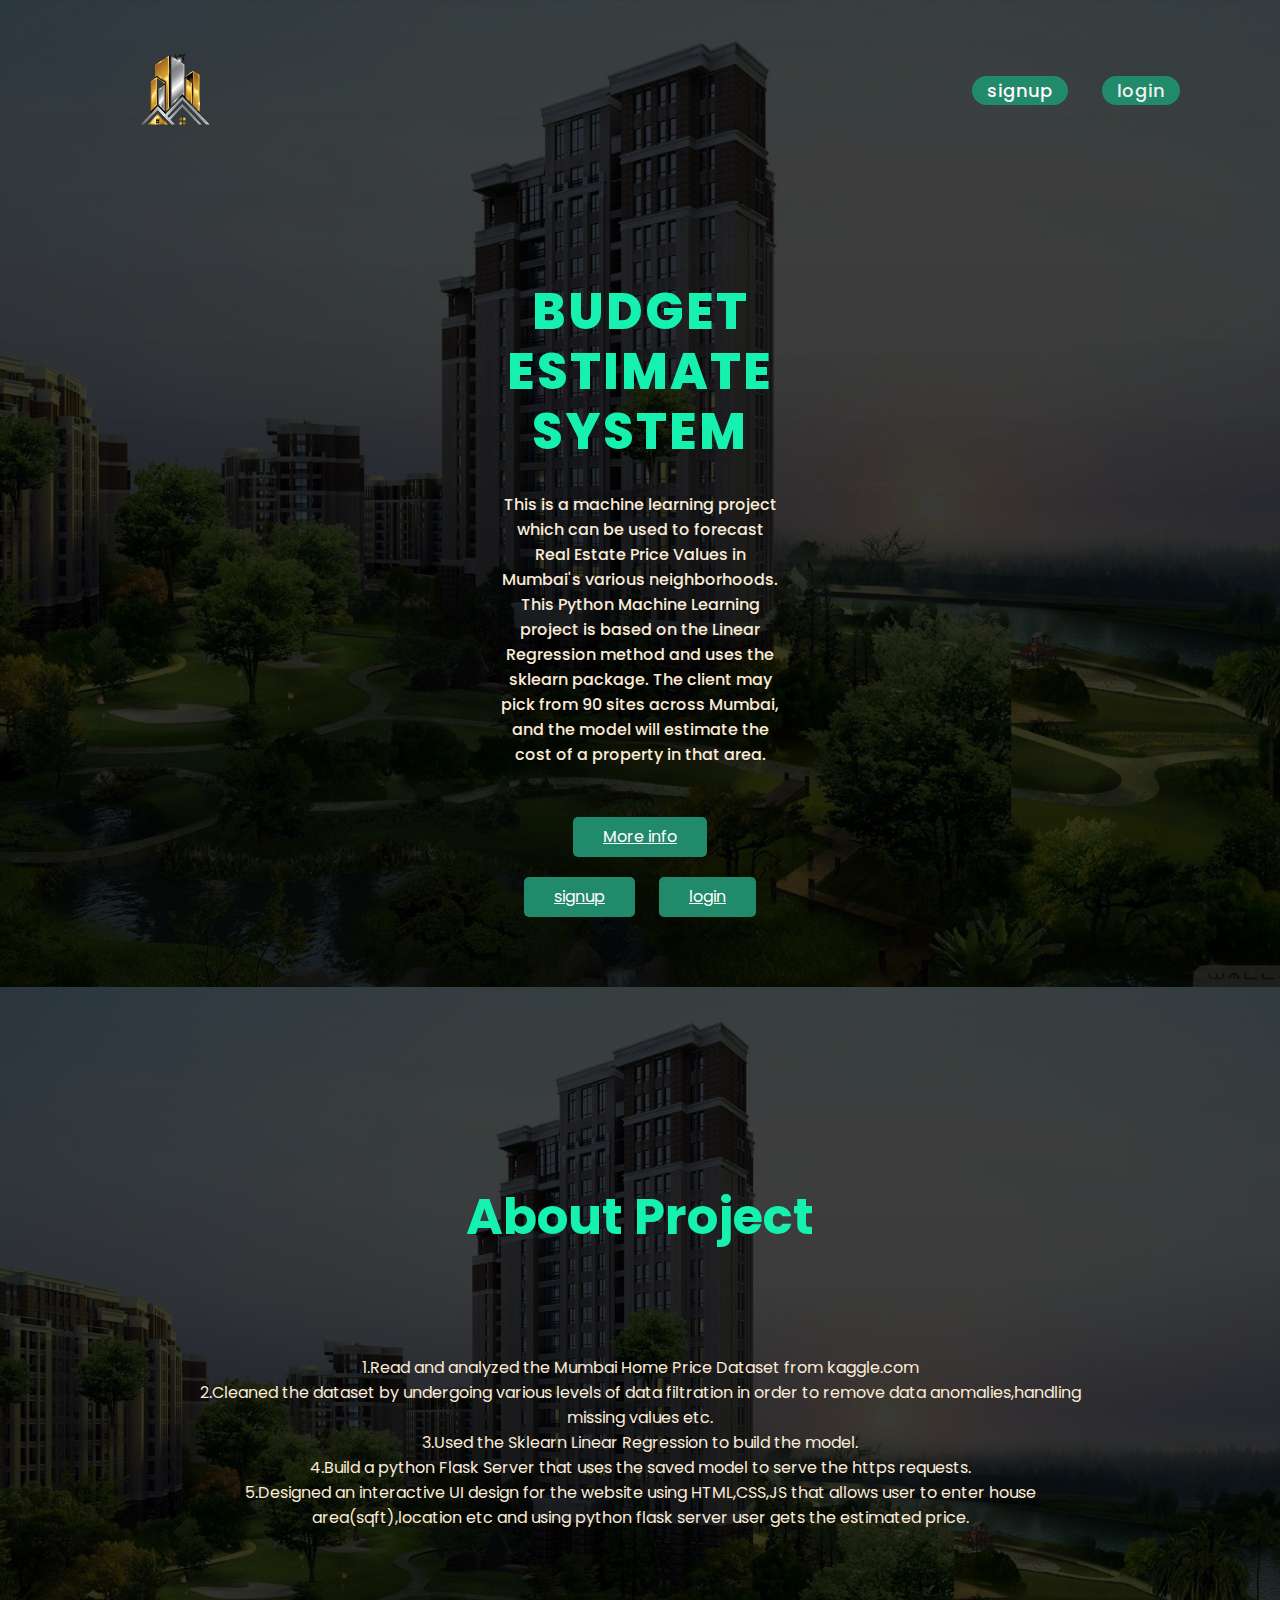
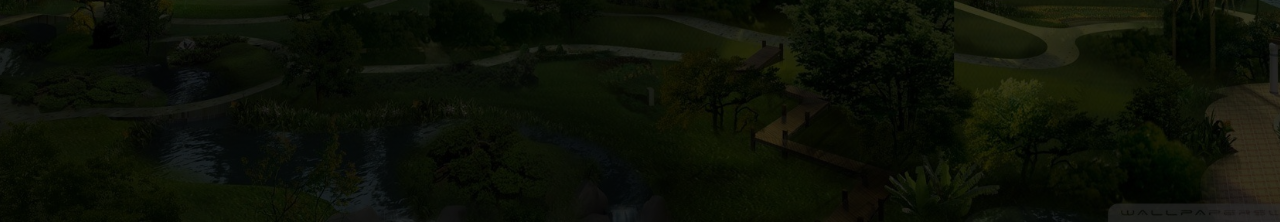
<file: templates/index.html>
<!DOCTYPE html>
<html lang="en" dir="ltr">
  <head>
    <meta charset="utf-8">
    <meta name="viewport" content="width=device-width, initial-scale=1.0">
    <title>home</title>
    <link rel="stylesheet" href="../static/style1.css">
    <link rel="stylesheet" href="https://cdnjs.cloudflare.com/ajax/libs/font-awesome/5.14.0/css/all.min.css">
    <style>
      .button{
        outline: none;
        border: none;
        padding: 5px 30px;
        border-radius: 5px;
        color: white;
        background:#208a6a;
        display:inline-block;
        line-height:30px;
        margin:10px;
      }
      .na a:hover {
        background:#72addd;
      }
    </style>
  </head>
  <body>

    <section>
      <input type="checkbox" id="check">
      <header>
        <img src="../static/images/logo1.png" height="120px" width="150px" alt="IPL">
        <div class="navigation">
          <a href="/register">signup</a>
          <a href="/login">login</a>
        </div>
        <label for="check">
        <i class="fas fa-bars menu-btn"></i>
        <i class="fas fa-times close-btn"></i>
        </label>
      </header>
      <div class="content" style="margin-top: 8%;">
        <div class="info">
          <h2 style="color:#16f1b0">BUDGET ESTIMATE SYSTEM<br><span></span></h2>
          <p style="color:antiquewhite">This is a machine learning project which can be used to forecast Real Estate
            Price Values in Mumbai's various neighborhoods. This Python Machine Learning project is based on 
            the Linear Regression method and uses the sklearn package. The client may pick from 90 sites 
            across Mumbai, and the model will estimate the cost of a property in that area.</p>
        </div>
        <div class="na">
          <a href='#about' class="button">More info</a>
          <a href="/register" class="button">signup</a>
          <a href="/login" class="button">login</a>
        </div>
      </div>
    </section>

    <section id="about">
      <h2 style="color:#16f1b0;">About Project</h2><br><br>
      <p class="about-content" style="text-align: center; color:antiquewhite;">
        1.Read and analyzed the Mumbai Home Price Dataset from kaggle.com<br>
        2.Cleaned the dataset by undergoing various levels of data filtration in order to remove data 
        anomalies,handling missing values etc.<br>
        3.Used the Sklearn Linear Regression to build the model.<br>
        4.Build a python Flask Server that uses the saved model to serve the https requests.<br>
        5.Designed an interactive UI design for the website using HTML,CSS,JS that allows user to enter 
        house area(sqft),location etc and using python flask server user gets the estimated price.
      </p>
      <br><br><br><br>
    </section>
    

  </body>
</html>
</file>
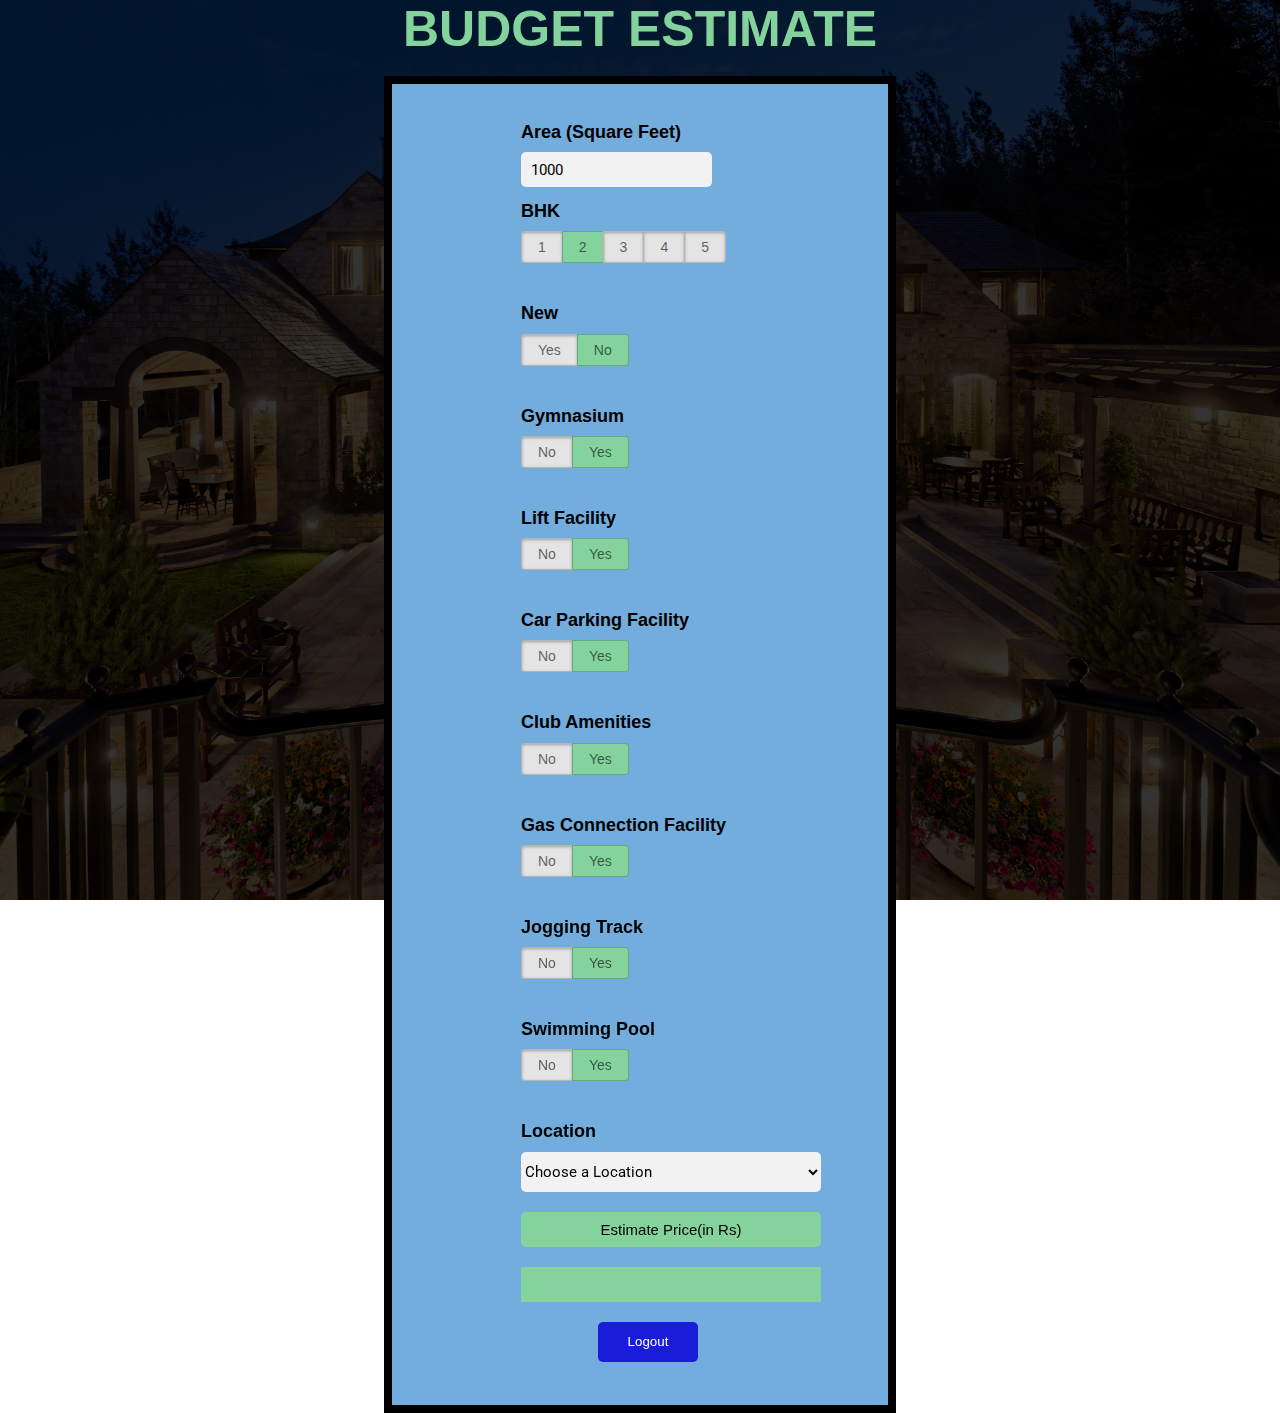
<file: templates/predict.html>
<!DOCTYPE html>
<html>
<head>
    <title>Real Estate Budget Estimate</title>
    <script src="https://ajax.googleapis.com/ajax/libs/jquery/3.4.1/jquery.min.js"></script>
    <script src="../static/index.js"></script>
	<link rel="stylesheet" href="../static/index.css">
    
    <style>
        .button{
            outline: none;
            border: none;
            padding: 5px 30px;
            border-radius: 5px;
            color: white;
            background:#191dda;
            display:inline-block;
            line-height:30px;
            margin:10px;
            transition-property: background
            background: var(--primary-color);
	        text-decoration: none;
          }
          .banner{
            display: block;
            position: absolute;
            width: 100%;
            height:151vh;
            background-image: linear-gradient(rgba(0,0,0,0.80),rgba(0,0,0,0.80)), url(../static/images/p2.jpg);
            background-size: cover;
            background-attachment: fixed;
            background-position: center;
            background-repeat: no-repeat;
        }
        .button:hover{
            background:#208a6a;
        }
    </style>
</head>
<body>
    <div class="banner">
    <h1 style="color:#84d39c; font-size: 50px;font-weight: 800;text-align: center; margin-bottom:-20px;" >BUDGET ESTIMATE</h1>
<div class="img"></div>
<div class="container">
    <form class="form">
        <h2>Area (Square Feet)</h2>
        <input class="area"  type="text" id="uiarea" class="floatLabel" name="Squareft" value=1000>
        <h2>BHK</h2>
        <div class="switch-field">
            <input type="radio" id="radio-bhk-1" name="uiBHK" value="1"/>
            <label for="radio-bhk-1">1</label>
            <input type="radio" id="radio-bhk-2" name="uiBHK" value="2" checked/>
            <label for="radio-bhk-2">2</label>
            <input type="radio" id="radio-bhk-3" name="uiBHK" value="3"/>
            <label for="radio-bhk-3">3</label>
            <input type="radio" id="radio-bhk-4" name="uiBHK" value="4"/>
            <label for="radio-bhk-4">4</label>
            <input type="radio" id="radio-bhk-5" name="uiBHK" value="5"/>
            <label for="radio-bhk-5">5</label>
        </div>
        </form>
    <form class="form">
        <h2>New</h2>
        <div class="switch-field">
            <input type="radio" id="radio-new-1" name="uinew" value="0"/>
            <label for="radio-new-1">Yes</label>
            <input type="radio" id="radio-new-2" name="uinew" value="1" checked/>
            <label for="radio-new-2">No</label>
        </div>
    </form>
    <form class="form">
        <h2>Gymnasium</h2>
        <div class="switch-field">
            <input type="radio" id="radio-gym-1" name="uigym" value="0"/>
            <label for="radio-gym-1">No</label>
            <input type="radio" id="radio-gym-2" name="uigym" value="1" checked/>
            <label for="radio-gym-2">Yes</label>
        </div>
    </form>
    <form class="form">
        <h2>Lift Facility</h2>
        <div class="switch-field">
            <input type="radio" id="radio-lift-1" name="uilift" value="0"/>
            <label for="radio-lift-1">No</label>
            <input type="radio" id="radio-lift-2" name="uilift" value="1" checked/>
            <label for="radio-lift-2">Yes</label>
        </div>
    </form>
    <form class="form">
        <h2>Car Parking Facility</h2>
        <div class="switch-field">
            <input type="radio" id="radio-car-1" name="uicar" value="0"/>
            <label for="radio-car-1">No</label>
            <input type="radio" id="radio-car-2" name="uicar" value="1" checked/>
            <label for="radio-car-2">Yes</label>
        </div>
    </form>
    <form class="form">
        <h2>Club Amenities</h2>
        <div class="switch-field">
            <input type="radio" id="radio-club-1" name="uiclub" value="0"/>
            <label for="radio-club-1">No</label>
            <input type="radio" id="radio-club-2" name="uiclub" value="0" checked/>
            <label for="radio-club-2">Yes</label>
        </div>
    </form>
    <form class="form">
        <h2>Gas Connection Facility</h2>
        <div class="switch-field">
            <input type="radio" id="radio-gas-1" name="uigas" value="0"/>
            <label for="radio-gas-1">No</label>
            <input type="radio" id="radio-gas-2" name="uigas" value="1" checked/>
            <label for="radio-gas-2">Yes</label>
        </div>
    </form>
    <form class="form">
        <h2>Jogging Track</h2>
        <div class="switch-field">
            <input type="radio" id="radio-track-1" name="uitrack" value="0"/>
            <label for="radio-track-1">No</label>
            <input type="radio" id="radio-track-2" name="uitrack" value="1" checked/>
            <label for="radio-track-2">Yes</label>
        </div>
    </form>
    <form class="form">
        <h2>Swimming Pool</h2>
        <div class="switch-field">
            <input type="radio" id="radio-pool-1" name="uipool" value="0"/>
            <label for="radio-pool-1">No</label>
            <input type="radio" id="radio-pool-2" name="uipool" value="1" checked/>
            <label for="radio-pool-2">Yes</label>
        </div>
    </form>
    <div class="form">
        <h2>Location</h2>
        <select class="location" name="" id="uiLocations">
          <option value="" disabled="disabled" selected="selected">Choose a Location</option>
              <option>None</option>
        </select>
        </br>
        <button class="submit" onclick="onClickedEstimatePrice()" type="button">Estimate Price(in Rs)</button>
          <div id="uiEstimatedPrice" class="result">	 </div>
          <center><a href='/logout'><button class="button" style >Logout</button></a></center>
    </div>
</div>
</div>
</body>
</html>
</file>
<file: static/style1.css>
@import url("https://fonts.googleapis.com/css2?family=Poppins:wght@200;300;400;500;600;700;800;900&display=swap");

* {
	margin: 0;
	padding: 0;
	box-sizing: border-box;
	font-family: "Poppins", sans-serif;
	scroll-behavior: smooth;
	scrollbar-width: thin;
	--primary-color: #00b7c2;
	color: #208a6a;
}

section {
	position: relative;
	width: 100%;
	min-height: 100vh;
	display: flex;
	flex-direction: column;
}

section a {
	color: #fff;
}

section:nth-child(1) {
	justify-content: flex-start;
	background: linear-gradient(rgba(0,0,0,0.75),rgba(0,0,0,0.80)),url(images/p1.jpg) no-repeat;
	background-size: cover;
	background-position: center;
	color: #fff;
}

section:nth-child(1) .media-icons i {
	color: var(--primary-color);
	color: #eee;
}

#about {
	min-height: 100%;
	padding: 15% 10%;
	justify-content: flex-start;
	background: linear-gradient(rgba(0,0,0,0.75),rgba(0,0,0,0.80)),url(images/p1.jpg) no-repeat;
	background-size: cover;
	background-position: center;
	color:white;
}

#info {
	display: flex;
	flex-direction: row;
	align-items: center;
	background-color: #eee;
	min-height: 95vh;
}

#dashboard {
	padding: 7% 10%;
	background-color: #ddd;
}

#dashboard h2 {
	margin-bottom: 30px;
}

#dashboard p {
	margin-bottom: 40px;
	padding: 0 10%;
}

#dashboard img {
	max-height: 85vh;
}

#dashboard div {
	margin-top: 10px;
	padding: 0 100px;
	display: grid;
	grid-gap: 10px;
	grid-template-columns: 1fr 1fr 1fr 1fr;
}

#dashboard div img {
	width: 100%;
	max-height: 120px;
}

.dashboard-image {
	padding: 0 7%;
}

#about > div,
#info > div {
	display: flex;
	align-items: center;
	flex-direction: column;
	width: 50%;
}

#about > div img,
#info > div img {
	height: 70vh;
	width: 70%;
	object-fit: cover;
	border-radius: 50%;
}

#about h2,
#info h2,
#dashboard h2 {
	text-align: center;
	color: var(--primary-color);
	font-size: 50px;
	color: rgb(207, 76, 35);
}

#info > div > img {
	max-width: 75%;
	height: 75vh;
}

.about-content {
	padding: 0 50px;
	margin-top: 50px;
}

header {
	position: relative;
	top: 0;
	width: 100%;
	padding: 30px 100px;
	display: flex;
	justify-content: space-between;
	align-items: center;
}

label {
	display: none;
}

header h1{
	position: relative;
	font-size: 30px;
	text-decoration: none;
	font-weight:bold;
	letter-spacing: 0px;
	color: aqua;
}
header .navigation a {
	font-size: 18px;
	text-decoration: none;
	font-weight: 500;
	letter-spacing: 1px;
	padding: 2px 15px;
	border-radius: 20px;
	transition: 0.3s;
	transition-property: background;
	color:rgb(77, 226, 40);
}

header .navigation a:not(:last-child) 
{
	margin-right:30px;
}
/* header .navigation a:nth-child(2)
{
	margin-right:1050px;
} */
header .navigation a:nth-child(1)
{
	color: rgb(255, 249, 249);
	background:#208a6a;
}
header .navigation a:nth-child(2)
{
	color: rgb(240, 239, 239);
	background:#208a6a;
}


header .navigation a:hover {
	background:#72addd;
}
.content {
	max-width: 1000px;
	margin: 60px 500px;
}

.content .info h2 {
	color: var(--primary-color);
	font-size: 50px;
	text-transform: uppercase;
	font-weight: 800;
	letter-spacing: 2px;
	line-height: 60px;
	margin-bottom: 30px;
	text-align: center;
}

.content .info h2 span {
	color: #fff;
	font-size: 50px;
	font-weight: 600;
}

.content .info p {
	font-size: 16px;
	font-weight: 500;
	margin-bottom: 40px;
	text-align: center;
}
.content  .na {
	text-align: center;
}

.content .info-btn {
	color: #fff;
	background: var(--primary-color);
	text-decoration: none;
	text-transform: uppercase;
	font-weight: 700;
	letter-spacing: 2px;
	padding: 10px 20px;
	border-radius: 5px;
	transition: 0.3s;
	transition-property: background;
}

.content .info-btn:hover {
	background: #0c4f60;
}

.media-icons {
	display: flex;
	justify-content: center;
	align-items: center;
	margin: auto;
}

.media-icons a {
	position: relative;
	color: #111;
	font-size: 25px;
	transition: 0.3s;
	transition-property: transform;
}

.media-icons a:not(:last-child) {
	margin-right: 60px;
}

.media-icons a:hover {
	transform: scale(1.5);
}

#check {
	z-index: 3;
	display: none;
}

footer {
	background-color: #ccc;
	display: flex;
	flex-direction: column;
	align-items: center;
	justify-content: center;
	padding: 20px;
	color: #333;
}

footer p {
	margin-bottom: 15px;
}

/* Responsive CSS */

@media (max-width: 960px) {
	header .navigation {
		display: none;
	}

	label {
		display: block;
		font-size: 25px;
		cursor: pointer;
		transition: 0.3s;
		transition-property: color;
	}

	label:hover {
		color: #fff;
	}

	label .close-btn {
		display: none;
	}

	#check:checked ~ header .navigation {
		z-index: 2;
		position: fixed;
		top: 0;
		bottom: 0;
		left: 0;
		right: 0;
		background: #111;
		display: flex;
		flex-direction: column;
		justify-content: center;
		align-items: center;
	}

	#check:checked ~ header .navigation a {
		font-weight: 700;
		margin-right: 0;
		margin-bottom: 50px;
		letter-spacing: 2px;
	}

	#check:checked ~ header label .close-btn {
		z-index: 2;
		position: fixed;
		display: block;
	}

	#check:checked ~ header label .menu-btn {
		display: none;
	}

	label .menu-btn {
		position: absolute;
	}

	header .logo {
		position: absolute;
		bottom: -6px;
	}

	.content {
		margin: 10% 35px;
	}

	.content .info h2 {
		font-size: 45px;
		line-height: 50px;
	}

	.content .info h2 span {
		font-size: 40px;
		font-weight: 600;
	}

	.content .info p {
		font-size: 15px;
	}

	#about {
		padding: 10% 35px;
	}

	#about p,
	#info p {
		font-size: 15px;
	}

	#info {
		flex-direction: column;
	}

	#info div {
		width: 100vw;
		padding: 10% 35px;
	}

	#info div img {
		height: auto;
		width: auto;
		max-height: 50vh;
		max-width: 100%;
	}

	.about-content {
		padding: unset;
	}
}

@media (max-width: 560px) {
	.content .info h2 {
		font-size: 35px;
		line-height: 40px;
	}

	.content .info h2 span {
		font-size: 30px;
		font-weight: 600;
	}

	.content .info p {
		font-size: 14px;
	}
}
</file>
<file: static/index.css>
@import url(https://fonts.googleapis.com/css?family=Roboto:300);

* {
	margin: 0;
	padding: 0;
	box-sizing: border-box;
	font-family: "Poppins", sans-serif;
	scroll-behavior: smooth;
	scrollbar-width: thin;
	--primary-color: #00b7c2;
}

.container{
    margin: 3% 30%;
    padding: 2%;
    border: 8px solid black;
    flex: space-around;
    background-color: #72addd;
}

.switch-field {
	display: flex;
	margin-bottom: 36px;
	overflow: hidden;
}

.switch-field input {
	position: absolute !important;
	clip: rect(0, 0, 0, 0);
	height: 1px;
	width: 1px;
	border: 0;
	overflow: hidden;
}

.switch-field label {
	background-color: #e4e4e4;
	color: rgba(0, 0, 0, 0.6);
	font-size: 14px;
	line-height: 1;
	text-align: center;
	padding: 8px 16px;
	margin-right: -1px;
	border: 1px solid rgba(0, 0, 0, 0.2);
	box-shadow: inset 0 1px 3px rgba(0, 0, 0, 0.3), 0 1px rgba(255, 255, 255, 0.1);
	transition: all 0.1s ease-in-out;
}

.switch-field label:hover {
	cursor: pointer;
}

.switch-field input:checked + label {
	background-color: #84d39c;
	box-shadow: none;
}

.switch-field label:first-of-type {
	border-radius: 4px 0 0 4px;
}

.switch-field label:last-of-type {
	border-radius: 0 4px 4px 0;
}

.form {
	max-width: 270px;
	font-family: "Lucida Grande", Tahoma, Verdana, sans-serif;
	font-weight: normal;
	line-height: 1.625;
	margin: 8px auto;
	padding-left: 16px;
	z-index: 2;
}

h2 {
	font-size: 18px;
	margin-bottom:5px;
}
.area{
    font-family: "Roboto", sans-serif;
    outline: 0;
    background: #f2f2f2;
    width: 75%;
    border: 0;
    margin: 0 0 10px;
    padding: 10px;
    box-sizing: border-box;
    font-size: 15px;
    height: 35px;
    border-radius: 5px;
}

.location{
    font-family: "Roboto", sans-serif;
    outline: 0;
    background: #f2f2f2;
    width: 300px;
    border: 0;
    margin: 0 0 10px;
    box-sizing: border-box;
    font-size: 15px;
    height: 40px;
    border-radius: 5px;
}

.submit{
    background: #84d39c;
    width: 300px;
    border: 0;
    margin: 10px 0 10px;
    box-sizing: border-box;
    font-size: 15px;
    height: 35px;
    text-align: center;
    border-radius: 5px;
}

.result{
    background: #84d39c;
    align-self: center;
    width: 300px;
    border: 0;
    margin: 10px 0 10px;
    box-sizing: border-box;
    font-size: 15px;
    height: 35px;
    text-align: center;
}

.img {
    background: url('https://s3.ap-south-1.amazonaws.com/lodhagroup.in/South_1349x-450_lodha-blog.jpg');
    background-repeat: no-repeat;
    background-size: auto;
    background-size:100% 100%;
    -webkit-filter: blur(5px);
    -moz-filter: blur(5px);
    -o-filter: blur(5px);
    -ms-filter: blur(5px);
    filter: blur(5px);
    position: fixed;
    width: 100%;
    height: 100%;
    top: 0;
    left: 0;
    z-index: -1;
}

body, html {
    height: 50%;
}
</file>
